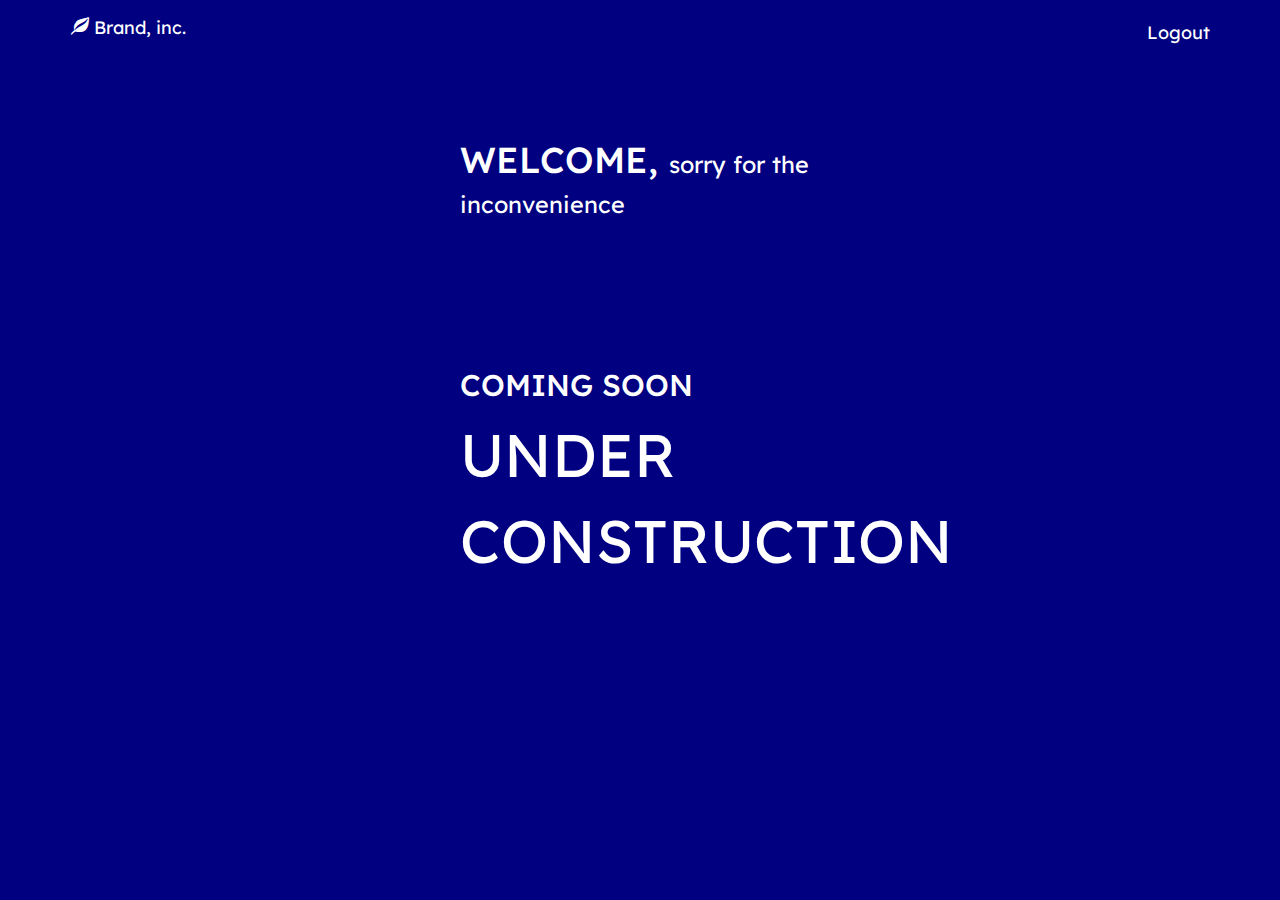
<file: login.html>
<!DOCTYPE html>
<html lang="en">
    <head>
        <meta name="viewport" content="width=device-width, initial-scale=1">
        <link href="https://fonts.googleapis.com/css?family=Lexend+Deca&display=swap" rel="stylesheet">
        <link rel="stylesheet" href="https://stackpath.bootstrapcdn.com/bootstrap/3.4.1/css/bootstrap.min.css" integrity="sha384-HSMxcRTRxnN+Bdg0JdbxYKrThecOKuH5zCYotlSAcp1+c8xmyTe9GYg1l9a69psu" crossorigin="anonymous">
        <link rel="stylesheet" href="style.css">
        <script src="main.js"></script>
    </head>
    <body>
            <nav class="navbar navbar-inverse">
              <div class="container" >
                <!-- Brand and toggle get grouped for better mobile display -->
                 <div class="navbar-header">   
                   <a class="navbar navbar-brand " ><span class="glyphicon glyphicon-leaf" aria-hidden="true"></span> Brand, inc.</a>  
                 </div>
                 <div class="navbar-form  navbar-right">
                     <a class="navbar-brand navbar-right" href="index.html" id="login-btn">Logout</a>
                </div>
              </div><!-- /.navbar-collapse -->     
             </nav>
             <div class="container">
                <div class="row">
                    <div class="col-md-4 col-md-offset-4">
                        <br>
                        <br>
                      <h1 id="welcome-text">WELCOME, <small style="color:white;">sorry for the inconvenience</small></h1>
                      <br>
                      <br>
                      <br>
                      <br>
                      <br>
                      <br>
                      <h2>COMING SOON</h2>
                      <p class="construction">UNDER CONSTRUCTION</p>
                     </div>
                </div>
             </div>
                  <!--Main area-->
        
    </body>
</html>
</file>
<file: style.css>
body {
    background: navy;
    color:white;
    animation-name: example;
    animation-duration: 8s;
    animation-iteration-count: infinite;
    animation-timing-function: ease-in-out;
    font-family: 'Lexend Deca', sans-serif;
}
@keyframes example {
    0%   {background-color:rgb(3, 3, 192); left:0px; top:0px;}
    25%  {background-color:rgb(72, 169, 201); left:200px; top:0px;}
    50%  {background-color:rgb(3, 3, 192); left:200px; top:200px;}
    75%  {background-color:rgb(72, 169, 201); left:0px; top:200px;}
    100% {background-color:rgb(3, 3, 192); left:0px; top:0px;}
} 

.navbar-inverse {
    border-radius:0;
    background: none;
    color:white;
    max-height: 60px;
    border:0;
}
.btn {
    margin-top:1.5rem;
}
.info {
    padding-top:10rem;
    padding-right:8rem;
    font-size:26px;
    font-weight:bold;
}
#login-btn {
    margin-left:5px;
    color:white;
}
select {
    color:white;
    background:none;
}
option {
    color:black;
}
.navbar-brand a {
    color:  #d6d6d6;
}
#new-name, #new-surname, #new-email, #new-password {
    background:none;
    border:none;
    color:white;
    border-bottom:2px solid white;
}
.construction {
    font-size:  60px;  
}
#registerBtn {
    background:none;
    border: 2px solid white;
}
#registerBtn:hover {
   width:150px;
   height:50px;
}
.navbar .navbar-brand {
    color:white;
}
</file>
